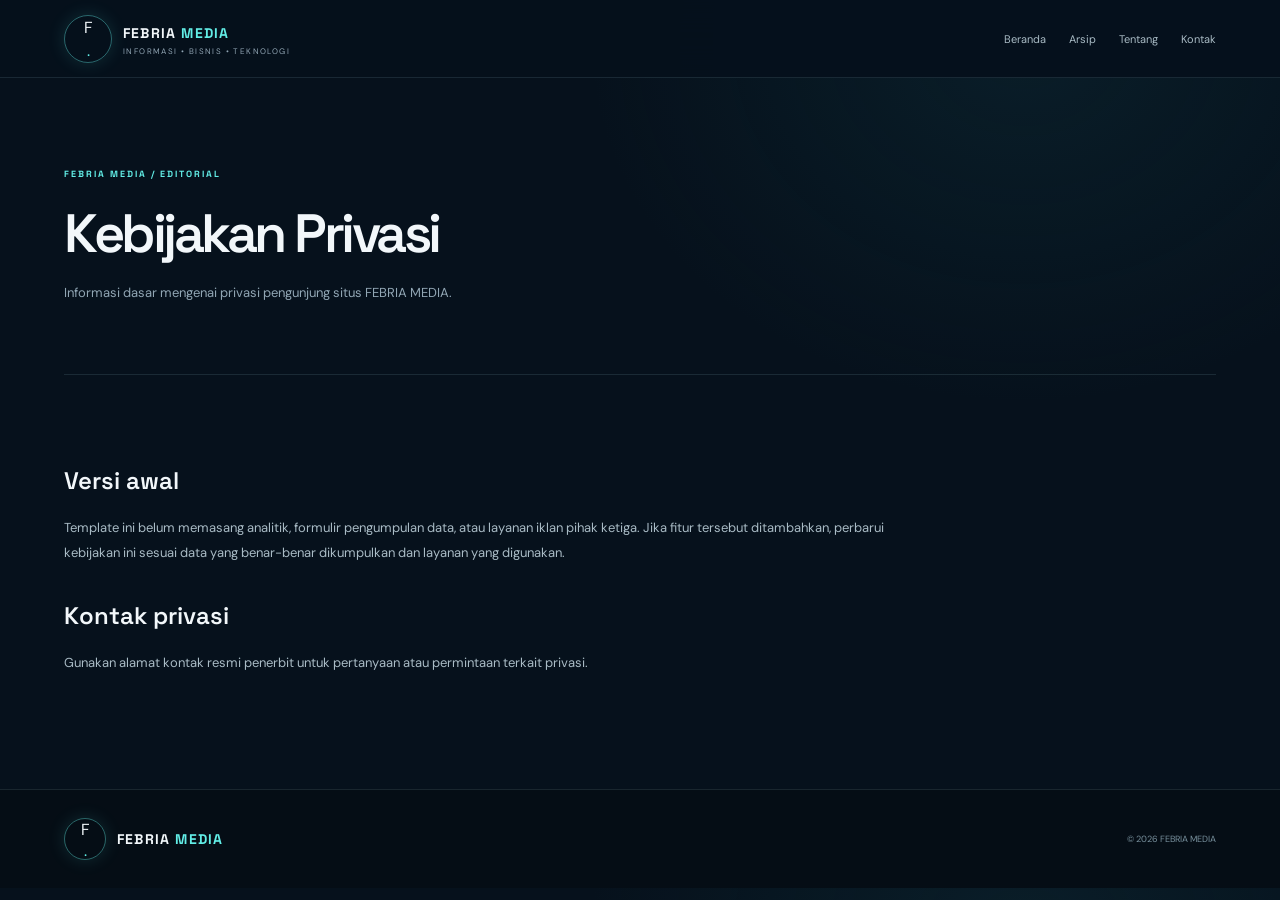
<file: kebijakan-privasi.html>
<!doctype html><html lang="id"><head><meta charset="utf-8"><meta name="viewport" content="width=device-width,initial-scale=1"><meta name="theme-color" content="#06111c"><meta name="description" content="Informasi dasar mengenai privasi pengunjung situs FEBRIA MEDIA."><title>Kebijakan Privasi | FEBRIA MEDIA</title><link rel="stylesheet" href="assets/css/style.css"></head><body><header class="header"><div class="container nav-wrap"><a class="brand" href="index.html"><span class="brand-symbol">F<span>.</span></span><span><b>FEBRIA <i>MEDIA</i></b><small>INFORMASI • BISNIS • TEKNOLOGI</small></span></a><button class="menu-btn" aria-label="Buka menu">☰</button><nav class="nav"><a href="index.html">Beranda</a><a href="arsip.html">Arsip</a><a href="tentang.html">Tentang</a><a href="kontak.html">Kontak</a></nav></div></header><main class="container"><section class="page-hero"><div class="eyebrow">FEBRIA MEDIA / EDITORIAL</div><h1>Kebijakan Privasi</h1><p>Informasi dasar mengenai privasi pengunjung situs FEBRIA MEDIA.</p></section><article class="page-body"><h2>Versi awal</h2><p>Template ini belum memasang analitik, formulir pengumpulan data, atau layanan iklan pihak ketiga. Jika fitur tersebut ditambahkan, perbarui kebijakan ini sesuai data yang benar-benar dikumpulkan dan layanan yang digunakan.</p><h2>Kontak privasi</h2><p>Gunakan alamat kontak resmi penerbit untuk pertanyaan atau permintaan terkait privasi.</p></article></main><footer class="footer"><div class="container footer-inner"><a class="brand" href="index.html"><span class="brand-symbol">F<span>.</span></span><span><b>FEBRIA <i>MEDIA</i></b></span></a><small>© <span id="year"></span> FEBRIA MEDIA</small></div></footer><script src="assets/js/app.js"></script></body></html>
</file>
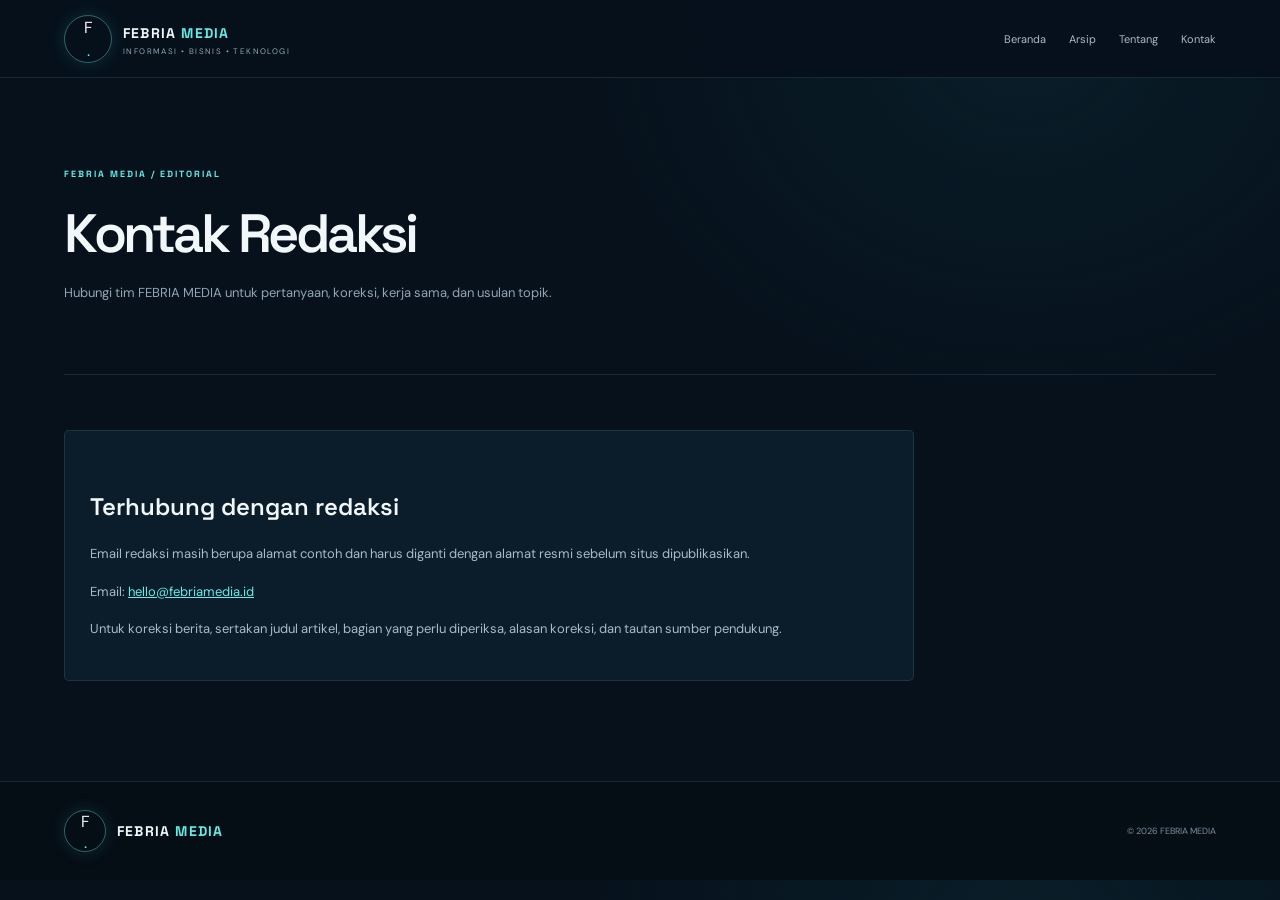
<file: kontak.html>
<!doctype html><html lang="id"><head><meta charset="utf-8"><meta name="viewport" content="width=device-width,initial-scale=1"><meta name="theme-color" content="#06111c"><meta name="description" content="Hubungi tim FEBRIA MEDIA untuk pertanyaan, koreksi, kerja sama, dan usulan topik."><title>Kontak Redaksi | FEBRIA MEDIA</title><link rel="stylesheet" href="assets/css/style.css"></head><body><header class="header"><div class="container nav-wrap"><a class="brand" href="index.html"><span class="brand-symbol">F<span>.</span></span><span><b>FEBRIA <i>MEDIA</i></b><small>INFORMASI • BISNIS • TEKNOLOGI</small></span></a><button class="menu-btn" aria-label="Buka menu">☰</button><nav class="nav"><a href="index.html">Beranda</a><a href="arsip.html">Arsip</a><a href="tentang.html">Tentang</a><a href="kontak.html">Kontak</a></nav></div></header><main class="container"><section class="page-hero"><div class="eyebrow">FEBRIA MEDIA / EDITORIAL</div><h1>Kontak Redaksi</h1><p>Hubungi tim FEBRIA MEDIA untuk pertanyaan, koreksi, kerja sama, dan usulan topik.</p></section><article class="page-body"><div class="contact-card"><h2>Terhubung dengan redaksi</h2><p>Email redaksi masih berupa alamat contoh dan harus diganti dengan alamat resmi sebelum situs dipublikasikan.</p><p>Email: <a href="mailto:hello@febriamedia.id">hello@febriamedia.id</a></p><p>Untuk koreksi berita, sertakan judul artikel, bagian yang perlu diperiksa, alasan koreksi, dan tautan sumber pendukung.</p></div></article></main><footer class="footer"><div class="container footer-inner"><a class="brand" href="index.html"><span class="brand-symbol">F<span>.</span></span><span><b>FEBRIA <i>MEDIA</i></b></span></a><small>© <span id="year"></span> FEBRIA MEDIA</small></div></footer><script src="assets/js/app.js"></script></body></html>
</file>
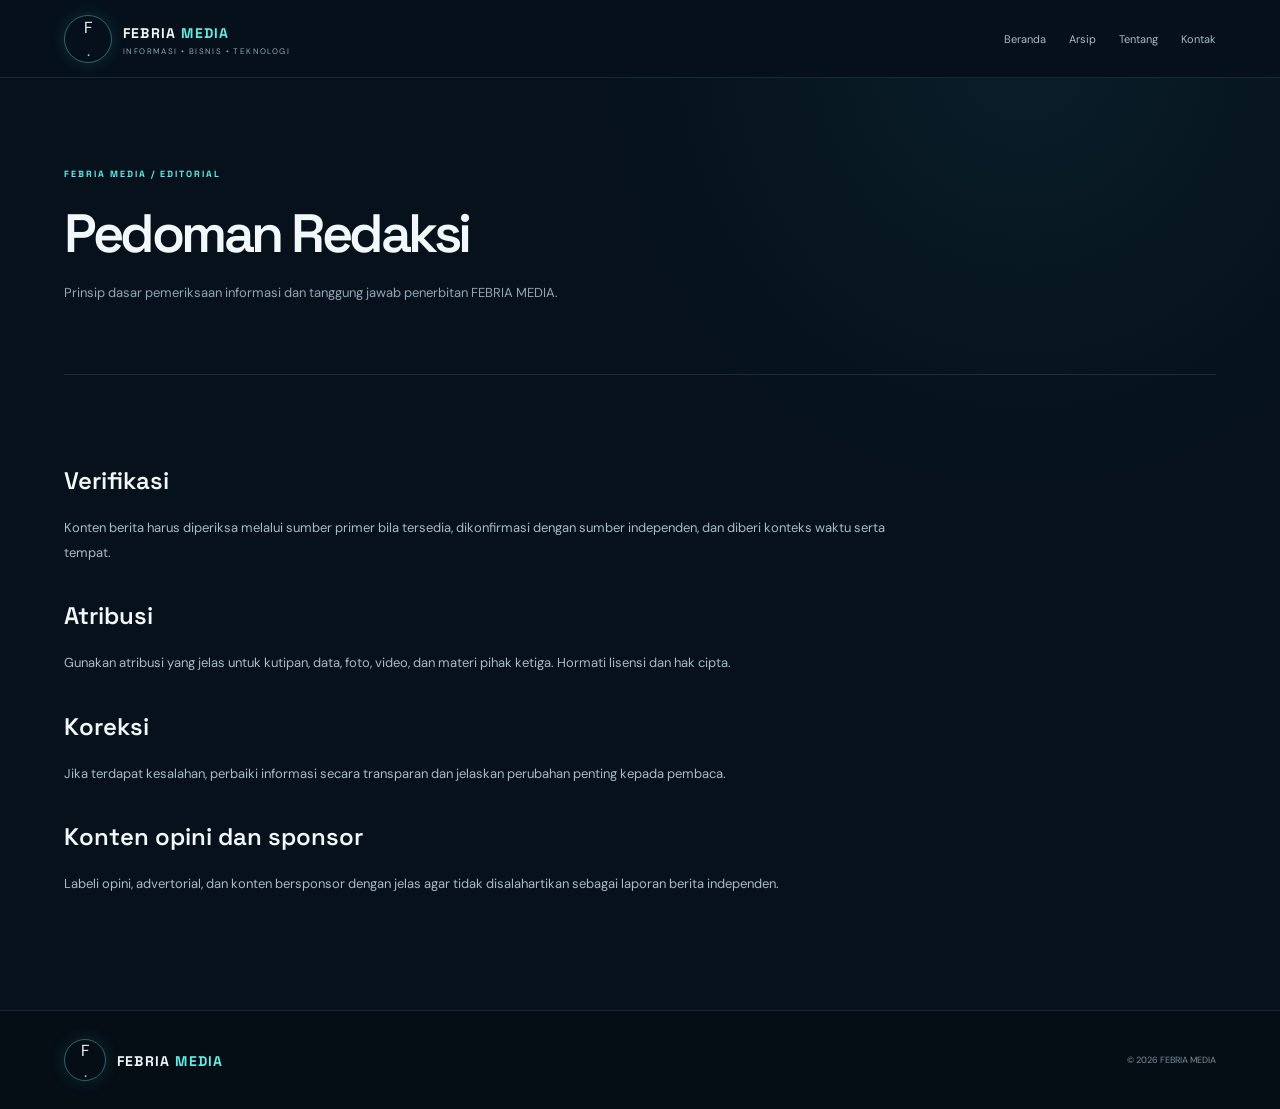
<file: pedoman-redaksi.html>
<!doctype html><html lang="id"><head><meta charset="utf-8"><meta name="viewport" content="width=device-width,initial-scale=1"><meta name="theme-color" content="#06111c"><meta name="description" content="Prinsip dasar pemeriksaan informasi dan tanggung jawab penerbitan FEBRIA MEDIA."><title>Pedoman Redaksi | FEBRIA MEDIA</title><link rel="stylesheet" href="assets/css/style.css"></head><body><header class="header"><div class="container nav-wrap"><a class="brand" href="index.html"><span class="brand-symbol">F<span>.</span></span><span><b>FEBRIA <i>MEDIA</i></b><small>INFORMASI • BISNIS • TEKNOLOGI</small></span></a><button class="menu-btn" aria-label="Buka menu">☰</button><nav class="nav"><a href="index.html">Beranda</a><a href="arsip.html">Arsip</a><a href="tentang.html">Tentang</a><a href="kontak.html">Kontak</a></nav></div></header><main class="container"><section class="page-hero"><div class="eyebrow">FEBRIA MEDIA / EDITORIAL</div><h1>Pedoman Redaksi</h1><p>Prinsip dasar pemeriksaan informasi dan tanggung jawab penerbitan FEBRIA MEDIA.</p></section><article class="page-body"><h2>Verifikasi</h2><p>Konten berita harus diperiksa melalui sumber primer bila tersedia, dikonfirmasi dengan sumber independen, dan diberi konteks waktu serta tempat.</p><h2>Atribusi</h2><p>Gunakan atribusi yang jelas untuk kutipan, data, foto, video, dan materi pihak ketiga. Hormati lisensi dan hak cipta.</p><h2>Koreksi</h2><p>Jika terdapat kesalahan, perbaiki informasi secara transparan dan jelaskan perubahan penting kepada pembaca.</p><h2>Konten opini dan sponsor</h2><p>Labeli opini, advertorial, dan konten bersponsor dengan jelas agar tidak disalahartikan sebagai laporan berita independen.</p></article></main><footer class="footer"><div class="container footer-inner"><a class="brand" href="index.html"><span class="brand-symbol">F<span>.</span></span><span><b>FEBRIA <i>MEDIA</i></b></span></a><small>© <span id="year"></span> FEBRIA MEDIA</small></div></footer><script src="assets/js/app.js"></script></body></html>
</file>
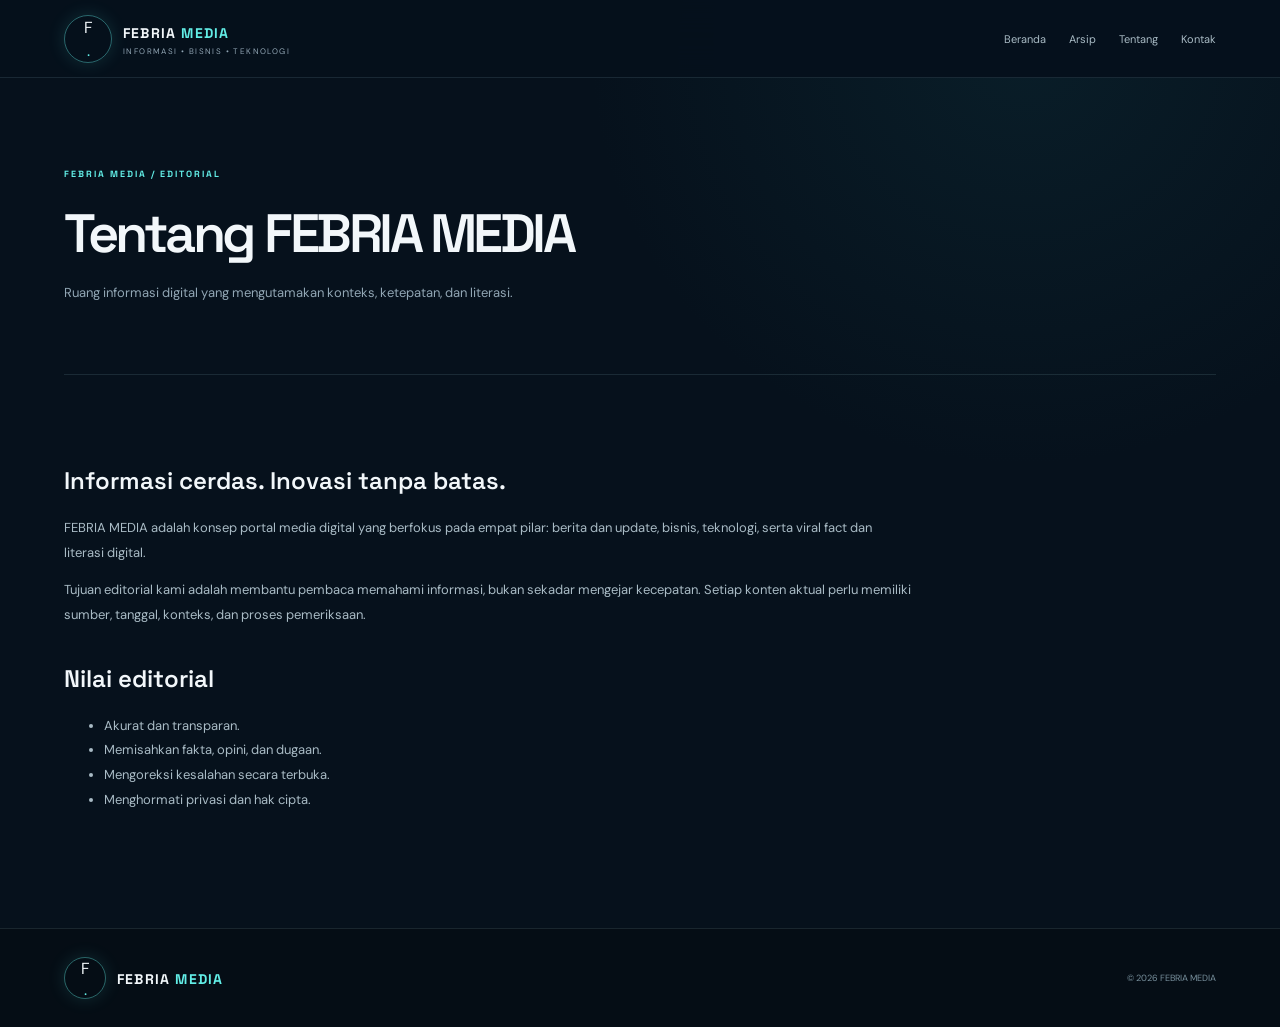
<file: tentang.html>
<!doctype html><html lang="id"><head><meta charset="utf-8"><meta name="viewport" content="width=device-width,initial-scale=1"><meta name="theme-color" content="#06111c"><meta name="description" content="Ruang informasi digital yang mengutamakan konteks, ketepatan, dan literasi."><title>Tentang FEBRIA MEDIA | FEBRIA MEDIA</title><link rel="stylesheet" href="assets/css/style.css"></head><body><header class="header"><div class="container nav-wrap"><a class="brand" href="index.html"><span class="brand-symbol">F<span>.</span></span><span><b>FEBRIA <i>MEDIA</i></b><small>INFORMASI • BISNIS • TEKNOLOGI</small></span></a><button class="menu-btn" aria-label="Buka menu">☰</button><nav class="nav"><a href="index.html">Beranda</a><a href="arsip.html">Arsip</a><a href="tentang.html">Tentang</a><a href="kontak.html">Kontak</a></nav></div></header><main class="container"><section class="page-hero"><div class="eyebrow">FEBRIA MEDIA / EDITORIAL</div><h1>Tentang FEBRIA MEDIA</h1><p>Ruang informasi digital yang mengutamakan konteks, ketepatan, dan literasi.</p></section><article class="page-body"><h2>Informasi cerdas. Inovasi tanpa batas.</h2><p>FEBRIA MEDIA adalah konsep portal media digital yang berfokus pada empat pilar: berita dan update, bisnis, teknologi, serta viral fact dan literasi digital.</p><p>Tujuan editorial kami adalah membantu pembaca memahami informasi, bukan sekadar mengejar kecepatan. Setiap konten aktual perlu memiliki sumber, tanggal, konteks, dan proses pemeriksaan.</p><h2>Nilai editorial</h2><ul><li>Akurat dan transparan.</li><li>Memisahkan fakta, opini, dan dugaan.</li><li>Mengoreksi kesalahan secara terbuka.</li><li>Menghormati privasi dan hak cipta.</li></ul></article></main><footer class="footer"><div class="container footer-inner"><a class="brand" href="index.html"><span class="brand-symbol">F<span>.</span></span><span><b>FEBRIA <i>MEDIA</i></b></span></a><small>© <span id="year"></span> FEBRIA MEDIA</small></div></footer><script src="assets/js/app.js"></script></body></html>
</file>
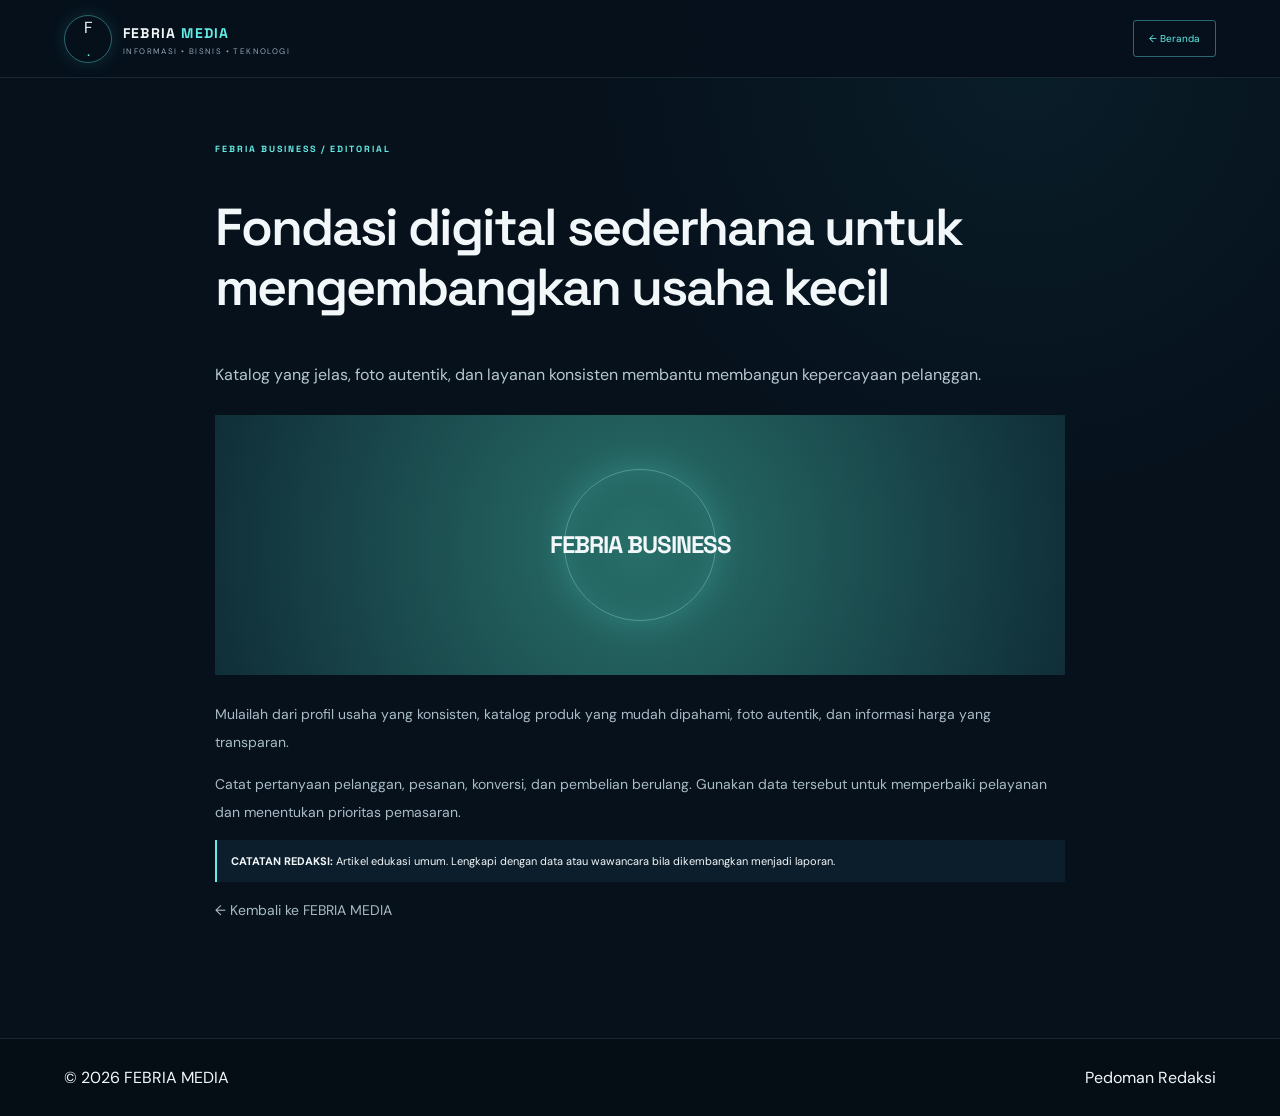
<file: artikel/bisnis-digital-umkm.html>
<!doctype html><html lang="id"><head><meta charset="utf-8"><meta name="viewport" content="width=device-width,initial-scale=1"><meta name="theme-color" content="#06111c"><meta name="description" content="Katalog yang jelas, foto autentik, dan layanan konsisten membantu membangun kepercayaan pelanggan."><title>Fondasi digital sederhana untuk mengembangkan usaha kecil | FEBRIA MEDIA</title><link rel="stylesheet" href="../assets/css/style.css"></head><body><header class="header"><div class="container nav-wrap"><a class="brand" href="../index.html"><span class="brand-symbol">F<span>.</span></span><span><b>FEBRIA <i>MEDIA</i></b><small>INFORMASI • BISNIS • TEKNOLOGI</small></span></a><a class="nav-cta" href="../index.html">← Beranda</a></div></header><main class="container"><article class="article-detail"><div class="eyebrow">FEBRIA BUSINESS / EDITORIAL</div><h1>Fondasi digital sederhana untuk mengembangkan usaha kecil</h1><p class="lead">Katalog yang jelas, foto autentik, dan layanan konsisten membantu membangun kepercayaan pelanggan.</p><div class="article-art art-business"><span>FEBRIA BUSINESS</span></div><p>Mulailah dari profil usaha yang konsisten, katalog produk yang mudah dipahami, foto autentik, dan informasi harga yang transparan.</p><p>Catat pertanyaan pelanggan, pesanan, konversi, dan pembelian berulang. Gunakan data tersebut untuk memperbaiki pelayanan dan menentukan prioritas pemasaran.</p><div class="source-note"><b>CATATAN REDAKSI:</b> Artikel edukasi umum. Lengkapi dengan data atau wawancara bila dikembangkan menjadi laporan.</div><p><a href="../index.html">← Kembali ke FEBRIA MEDIA</a></p></article></main><footer class="footer"><div class="container footer-inner"><span>© <span id="year"></span> FEBRIA MEDIA</span><a href="../pedoman-redaksi.html">Pedoman Redaksi</a></div></footer><script>document.getElementById('year').textContent=new Date().getFullYear()</script></body></html>
</file>
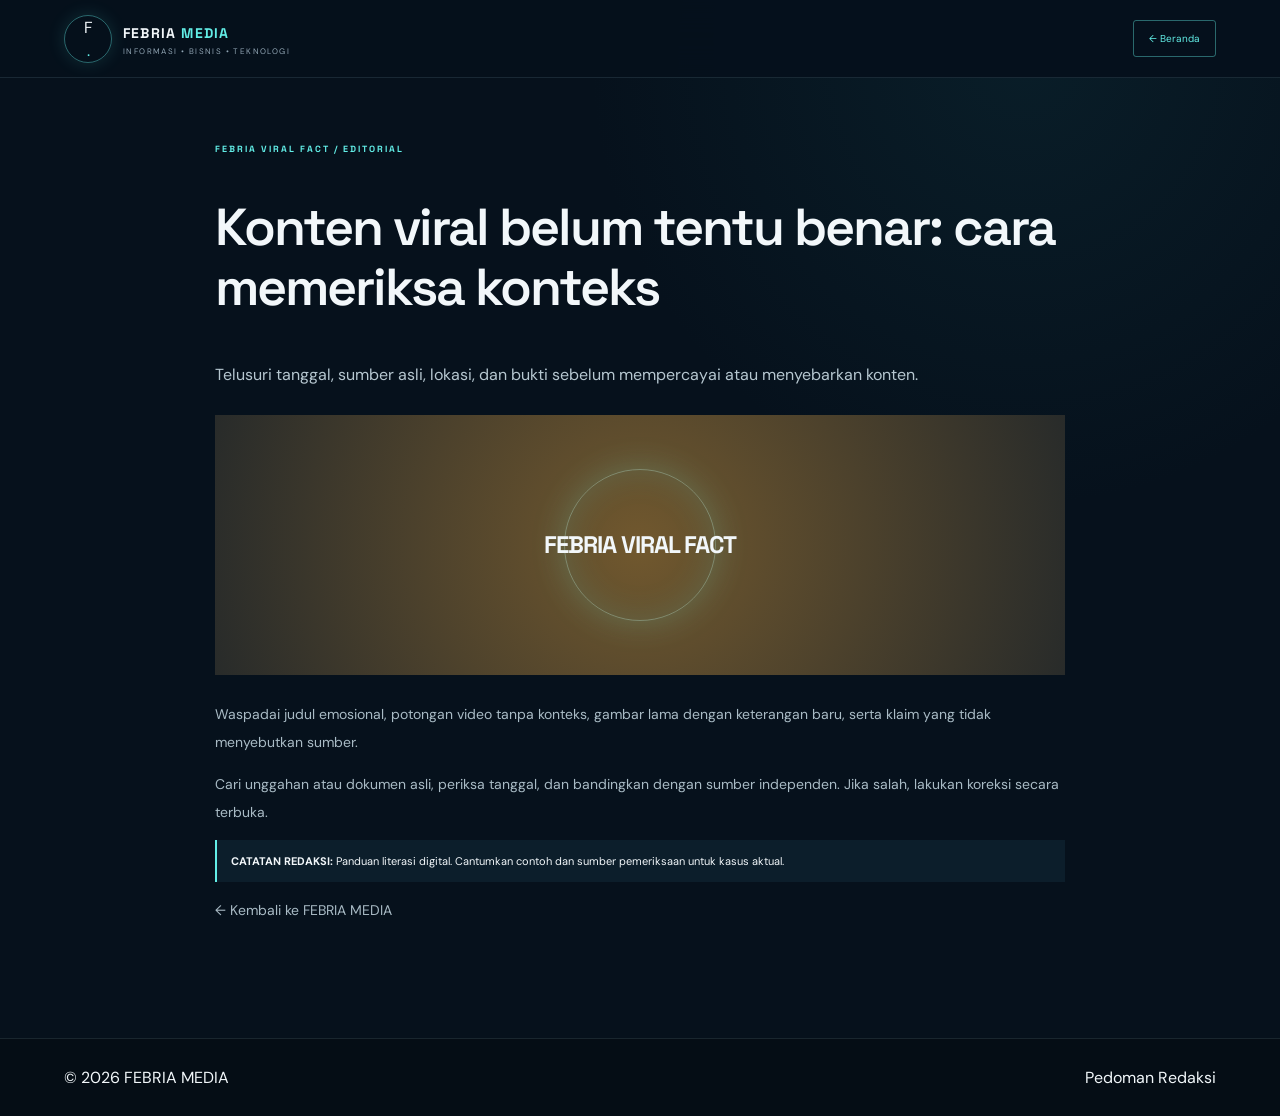
<file: artikel/konten-viral-fakta.html>
<!doctype html><html lang="id"><head><meta charset="utf-8"><meta name="viewport" content="width=device-width,initial-scale=1"><meta name="theme-color" content="#06111c"><meta name="description" content="Telusuri tanggal, sumber asli, lokasi, dan bukti sebelum mempercayai atau menyebarkan konten."><title>Konten viral belum tentu benar: cara memeriksa konteks | FEBRIA MEDIA</title><link rel="stylesheet" href="../assets/css/style.css"></head><body><header class="header"><div class="container nav-wrap"><a class="brand" href="../index.html"><span class="brand-symbol">F<span>.</span></span><span><b>FEBRIA <i>MEDIA</i></b><small>INFORMASI • BISNIS • TEKNOLOGI</small></span></a><a class="nav-cta" href="../index.html">← Beranda</a></div></header><main class="container"><article class="article-detail"><div class="eyebrow">FEBRIA VIRAL FACT / EDITORIAL</div><h1>Konten viral belum tentu benar: cara memeriksa konteks</h1><p class="lead">Telusuri tanggal, sumber asli, lokasi, dan bukti sebelum mempercayai atau menyebarkan konten.</p><div class="article-art art-viral"><span>FEBRIA VIRAL FACT</span></div><p>Waspadai judul emosional, potongan video tanpa konteks, gambar lama dengan keterangan baru, serta klaim yang tidak menyebutkan sumber.</p><p>Cari unggahan atau dokumen asli, periksa tanggal, dan bandingkan dengan sumber independen. Jika salah, lakukan koreksi secara terbuka.</p><div class="source-note"><b>CATATAN REDAKSI:</b> Panduan literasi digital. Cantumkan contoh dan sumber pemeriksaan untuk kasus aktual.</div><p><a href="../index.html">← Kembali ke FEBRIA MEDIA</a></p></article></main><footer class="footer"><div class="container footer-inner"><span>© <span id="year"></span> FEBRIA MEDIA</span><a href="../pedoman-redaksi.html">Pedoman Redaksi</a></div></footer><script>document.getElementById('year').textContent=new Date().getFullYear()</script></body></html>
</file>
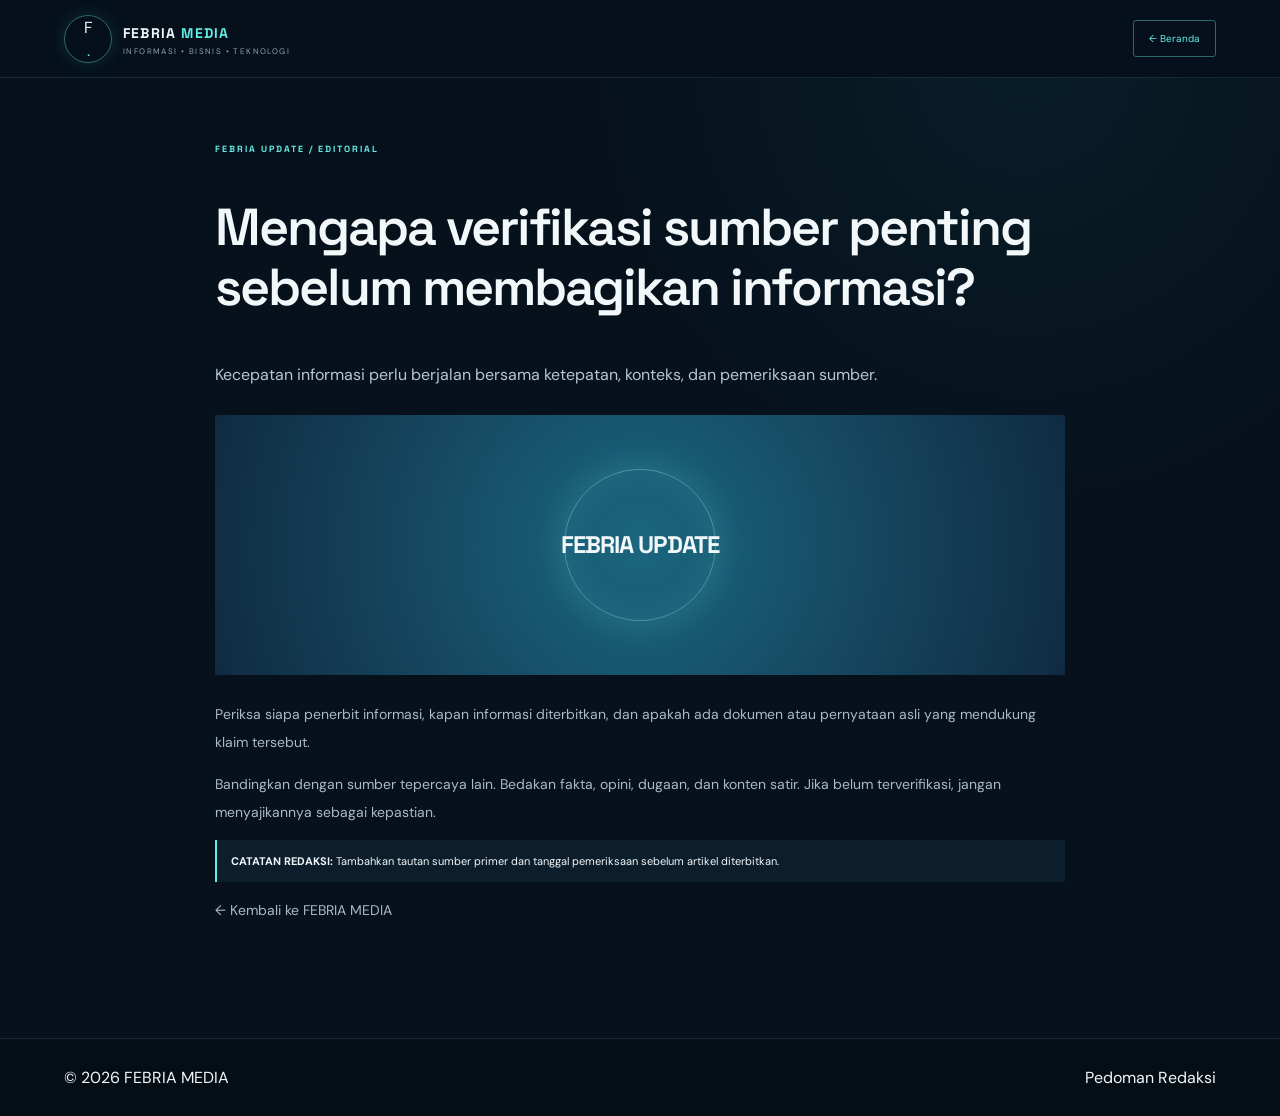
<file: artikel/literasi-informasi.html>
<!doctype html><html lang="id"><head><meta charset="utf-8"><meta name="viewport" content="width=device-width,initial-scale=1"><meta name="theme-color" content="#06111c"><meta name="description" content="Kecepatan informasi perlu berjalan bersama ketepatan, konteks, dan pemeriksaan sumber."><title>Mengapa verifikasi sumber penting sebelum membagikan informasi? | FEBRIA MEDIA</title><link rel="stylesheet" href="../assets/css/style.css"></head><body><header class="header"><div class="container nav-wrap"><a class="brand" href="../index.html"><span class="brand-symbol">F<span>.</span></span><span><b>FEBRIA <i>MEDIA</i></b><small>INFORMASI • BISNIS • TEKNOLOGI</small></span></a><a class="nav-cta" href="../index.html">← Beranda</a></div></header><main class="container"><article class="article-detail"><div class="eyebrow">FEBRIA UPDATE / EDITORIAL</div><h1>Mengapa verifikasi sumber penting sebelum membagikan informasi?</h1><p class="lead">Kecepatan informasi perlu berjalan bersama ketepatan, konteks, dan pemeriksaan sumber.</p><div class="article-art art-update"><span>FEBRIA UPDATE</span></div><p>Periksa siapa penerbit informasi, kapan informasi diterbitkan, dan apakah ada dokumen atau pernyataan asli yang mendukung klaim tersebut.</p><p>Bandingkan dengan sumber tepercaya lain. Bedakan fakta, opini, dugaan, dan konten satir. Jika belum terverifikasi, jangan menyajikannya sebagai kepastian.</p><div class="source-note"><b>CATATAN REDAKSI:</b> Tambahkan tautan sumber primer dan tanggal pemeriksaan sebelum artikel diterbitkan.</div><p><a href="../index.html">← Kembali ke FEBRIA MEDIA</a></p></article></main><footer class="footer"><div class="container footer-inner"><span>© <span id="year"></span> FEBRIA MEDIA</span><a href="../pedoman-redaksi.html">Pedoman Redaksi</a></div></footer><script>document.getElementById('year').textContent=new Date().getFullYear()</script></body></html>
</file>
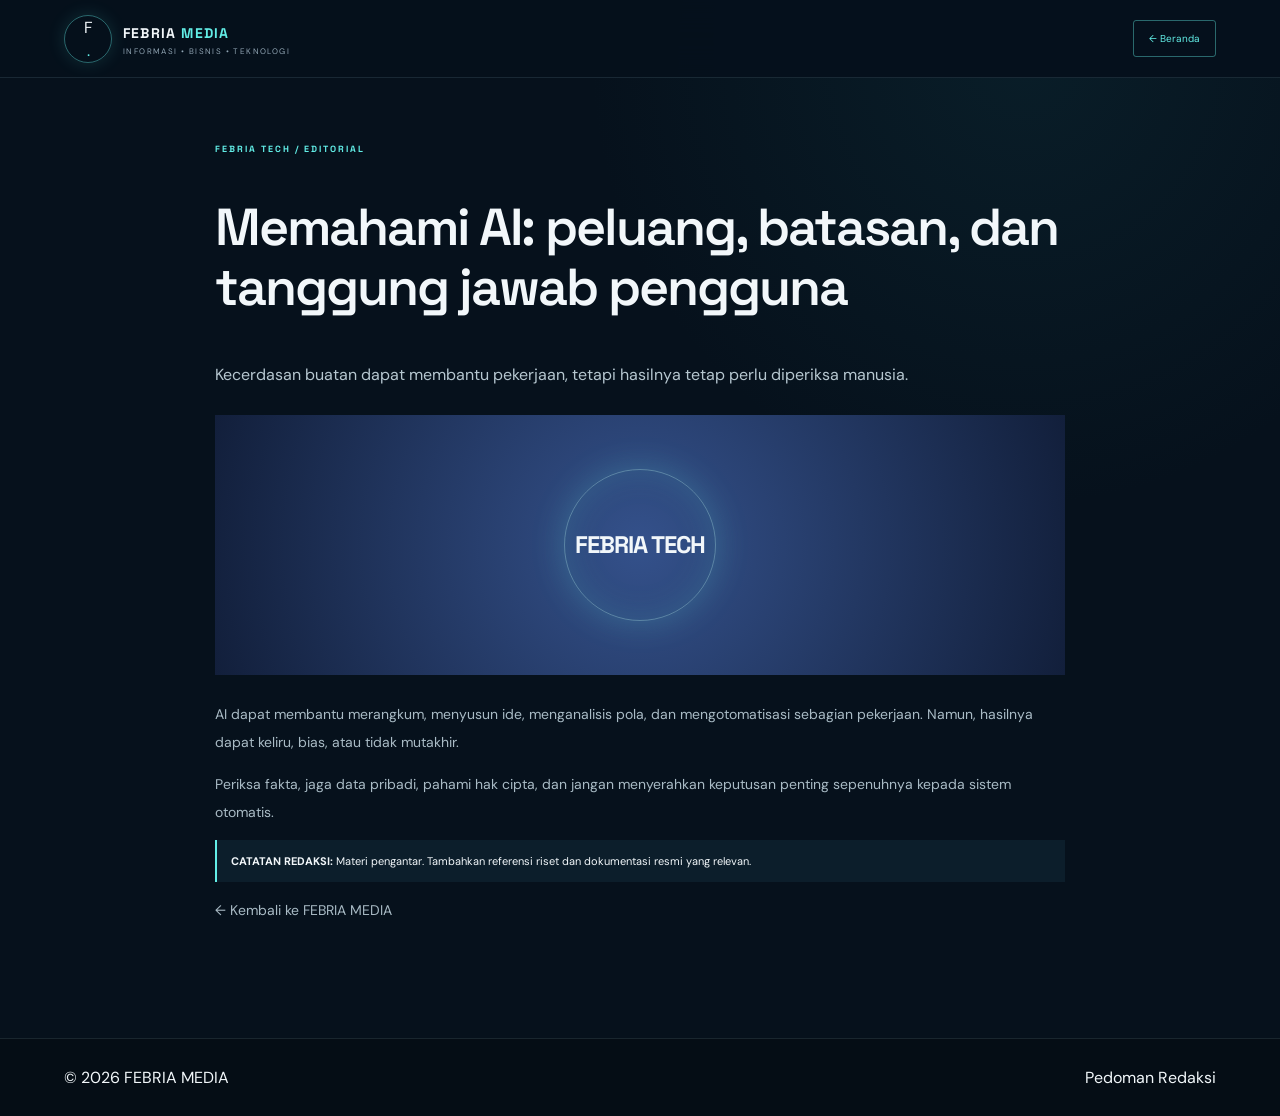
<file: artikel/memahami-ai.html>
<!doctype html><html lang="id"><head><meta charset="utf-8"><meta name="viewport" content="width=device-width,initial-scale=1"><meta name="theme-color" content="#06111c"><meta name="description" content="Kecerdasan buatan dapat membantu pekerjaan, tetapi hasilnya tetap perlu diperiksa manusia."><title>Memahami AI: peluang, batasan, dan tanggung jawab pengguna | FEBRIA MEDIA</title><link rel="stylesheet" href="../assets/css/style.css"></head><body><header class="header"><div class="container nav-wrap"><a class="brand" href="../index.html"><span class="brand-symbol">F<span>.</span></span><span><b>FEBRIA <i>MEDIA</i></b><small>INFORMASI • BISNIS • TEKNOLOGI</small></span></a><a class="nav-cta" href="../index.html">← Beranda</a></div></header><main class="container"><article class="article-detail"><div class="eyebrow">FEBRIA TECH / EDITORIAL</div><h1>Memahami AI: peluang, batasan, dan tanggung jawab pengguna</h1><p class="lead">Kecerdasan buatan dapat membantu pekerjaan, tetapi hasilnya tetap perlu diperiksa manusia.</p><div class="article-art art-tech"><span>FEBRIA TECH</span></div><p>AI dapat membantu merangkum, menyusun ide, menganalisis pola, dan mengotomatisasi sebagian pekerjaan. Namun, hasilnya dapat keliru, bias, atau tidak mutakhir.</p><p>Periksa fakta, jaga data pribadi, pahami hak cipta, dan jangan menyerahkan keputusan penting sepenuhnya kepada sistem otomatis.</p><div class="source-note"><b>CATATAN REDAKSI:</b> Materi pengantar. Tambahkan referensi riset dan dokumentasi resmi yang relevan.</div><p><a href="../index.html">← Kembali ke FEBRIA MEDIA</a></p></article></main><footer class="footer"><div class="container footer-inner"><span>© <span id="year"></span> FEBRIA MEDIA</span><a href="../pedoman-redaksi.html">Pedoman Redaksi</a></div></footer><script>document.getElementById('year').textContent=new Date().getFullYear()</script></body></html>
</file>
<file: assets/css/style.css>
@import url('https://fonts.googleapis.com/css2?family=DM+Sans:wght@400;500;600;700;800&family=Space+Grotesk:wght@400;500;600;700&display=swap');
:root{--bg:#06111c;--surface:#0b1c2a;--surface2:#102637;--cyan:#62eee7;--cyan2:#b6fff6;--text:#f2f7fa;--muted:#91a6b4;--line:#a8d3df20;--display:'Space Grotesk',sans-serif;--body:'DM Sans',sans-serif}*{box-sizing:border-box}html{scroll-behavior:smooth;scroll-padding-top:90px}body{margin:0;background:radial-gradient(ellipse at 80% 5%,#12404a44,transparent 30%),var(--bg);color:var(--text);font-family:var(--body);overflow-x:hidden}a{color:inherit;text-decoration:none}button,input{font:inherit}::selection{background:var(--cyan);color:#05111a}.container{width:min(1160px,90%);margin:auto}.header{height:78px;position:sticky;top:0;z-index:20;background:#06111ceF;border-bottom:1px solid var(--line);backdrop-filter:blur(18px)}.nav-wrap{height:100%;display:flex;align-items:center;justify-content:space-between;gap:25px}.brand{display:flex;align-items:center;gap:11px;flex-shrink:0}.brand-symbol{width:48px;height:48px;display:grid;place-items:center;flex:0 0 48px;border:1px solid #62eee766;border-radius:50%;overflow:hidden;box-shadow:0 0 18px #62eee722}.brand-symbol img{display:block;width:100%;height:100%;object-fit:cover}.footer .brand-symbol{width:42px;height:42px;flex-basis:42px}.brand-symbol span{color:var(--cyan)}.brand b{font:700 14px var(--display);letter-spacing:1.2px}.brand i{font-style:normal;color:var(--cyan)}.brand small{display:block;margin-top:3px;font-size:8px;letter-spacing:1.4px;color:var(--muted)}.nav{display:flex;gap:23px}.nav a{font-size:11px;color:#a9bbc5;position:relative;padding:9px 0}.nav a:hover,.nav a.active{color:var(--cyan)}.nav a:after{content:"";position:absolute;left:0;right:100%;bottom:0;height:1px;background:var(--cyan);transition:.2s}.nav a:hover:after,.nav a.active:after{right:0}.nav-cta{border:1px solid #62eee766;padding:11px 15px;border-radius:3px;font-size:10px;color:var(--cyan)}.nav-cta span{margin-left:12px}.menu-btn{display:none;background:none;border:0;color:white;font-size:24px}.hero{min-height:590px;display:grid;grid-template-columns:1fr 1fr;align-items:center;gap:45px;padding-top:65px;padding-bottom:70px}.eyebrow{font:700 9px var(--display);letter-spacing:2px;color:var(--cyan)}.pulse{display:inline-block;width:6px;height:6px;border-radius:50%;background:var(--cyan);box-shadow:0 0 12px var(--cyan);margin-right:8px}.hero h1,.section h2,.pillars h2,.newsletter h2,.page-hero h1{font:600 clamp(43px,5.4vw,68px)/1.08 var(--display);letter-spacing:-3.5px;margin:25px 0 18px}.hero h1 em,.section h2 em,.pillars h2 em,.newsletter h2 em,.page-hero h1 em{font-style:normal;color:var(--cyan);text-shadow:0 0 28px #62eee72b}.hero-copy>p,.section-head p,.newsletter p,.page-hero p{max-width:500px;color:var(--muted);font-size:13px;line-height:1.9}.hero-actions{display:flex;gap:14px;margin-top:28px;flex-wrap:wrap}.btn{display:inline-flex;align-items:center;gap:18px;padding:14px 18px;border-radius:3px;font-size:10px;font-weight:800;transition:.2s}.btn-primary{background:linear-gradient(110deg,var(--cyan),#a3fff1);color:#06141b;box-shadow:0 8px 30px #62eee71e}.btn-primary:hover{transform:translateY(-3px);box-shadow:0 12px 38px #62eee755}.btn-ghost{color:#c0d0d9;border:1px solid var(--line)}.btn-outline{border:1px solid #62eee766;color:var(--cyan)}.hero-metrics{display:flex;gap:38px;margin-top:52px}.hero-metrics div{display:grid;gap:5px}.hero-metrics b{font:600 20px var(--display);color:var(--cyan)}.hero-metrics small{font-size:9px;color:var(--muted)}.hero-art{height:420px;position:relative;display:grid;place-items:center;overflow:hidden;border:1px solid var(--line);border-radius:5px;background:radial-gradient(circle at center,#174858,#0b1d2b 58%,#07121e);box-shadow:inset 0 0 80px #62eee70a,0 20px 65px #0004}.art-grid{position:absolute;inset:0;background-image:linear-gradient(#9ae7e60c 1px,transparent 1px),linear-gradient(90deg,#9ae7e60c 1px,transparent 1px);background-size:32px 32px;mask-image:linear-gradient(transparent,#000,transparent)}.art-label{position:absolute;left:22px;right:22px;display:flex;justify-content:space-between;color:#9bb9c5;font:700 8px var(--display);letter-spacing:1.5px;z-index:2}.art-label span{color:var(--cyan)}.art-label.top{top:20px}.art-label.bottom{bottom:20px}.orbit{position:absolute;border:1px solid #72f3e66b;border-radius:50%;width:300px;height:300px;transform:scaleY(.45) rotate(25deg)}.orbit.o2{width:370px;height:370px;transform:scaleY(.4) rotate(-40deg);border-color:#4ca4b755}.orb-core{z-index:2;width:120px;height:120px;border:1px solid #8affefaa;border-radius:50%;display:grid;place-items:center;font:700 70px var(--display);letter-spacing:-10px;padding-right:8px;box-shadow:0 0 40px #62eee733,inset 0 0 35px #62eee71a;animation:pulseGlow 5s ease-in-out infinite}.orb-core span{color:var(--cyan)}.float-panel{position:absolute;z-index:3;background:#102a3beF;border:1px solid #80eee533;padding:14px 17px;backdrop-filter:blur(10px);box-shadow:0 14px 35px #0005}.float-panel small,.float-panel span{display:block;color:#94adba;font-size:8px;letter-spacing:1px}.float-panel b{display:block;font:600 13px var(--display);margin:7px 0}.panel-a{top:95px;right:14px}.panel-b{bottom:65px;left:14px}.panel-b b{font-size:9px}.ticker{overflow:hidden;border-block:1px solid var(--line);background:#0a1925;padding:15px 0}.ticker-inner{min-width:950px;display:flex;justify-content:space-around;align-items:center;color:#9fb4c0;font:700 9px var(--display);letter-spacing:2px}.ticker-inner span:nth-of-type(odd){color:#c7d7df}.ticker-inner{color:var(--cyan)}.section{padding-top:90px;padding-bottom:95px}.section-head{display:flex;justify-content:space-between;align-items:end;gap:25px}.section h2,.pillars h2,.newsletter h2{font-size:46px;letter-spacing:-2.5px;margin:15px 0 8px}.search{width:260px;display:flex;gap:10px;border-bottom:1px solid #4b7986;padding:10px 3px}.search span{font-size:22px;color:var(--cyan)}.search input{width:100%;background:none;border:0;outline:0;color:white;font-size:11px}.search input::placeholder{color:#78909f}.filters{display:flex;gap:8px;flex-wrap:wrap;margin:30px 0 22px}.chip{padding:9px 15px;border:1px solid var(--line);border-radius:30px;background:transparent;color:#a9bbc5;font-size:10px;cursor:pointer}.chip:hover,.chip.active{background:#153744;border-color:var(--cyan);color:var(--cyan);box-shadow:0 0 18px #62eee71c}.article-grid{display:grid;grid-template-columns:repeat(2,1fr);gap:17px}.article-card{display:grid;grid-template-columns:180px 1fr;min-height:195px;background:var(--surface);border:1px solid var(--line);border-radius:4px;overflow:hidden;transition:.25s}.article-card:hover{transform:translateY(-4px);border-color:#62eee766;box-shadow:0 18px 45px #0005}.article-art{display:grid;place-items:center;position:relative;overflow:hidden;font:700 24px/1.1 var(--display);letter-spacing:-1px;text-align:center;padding:12px}.article-art:before{content:"";position:absolute;width:150px;height:150px;border:1px solid #b8fff355;border-radius:50%;box-shadow:0 0 35px #62eee733,inset 0 0 35px #62eee722}.article-art span{z-index:1}.art-update{background:radial-gradient(circle,#1b6680,#102b41)}.art-business{background:radial-gradient(circle,#286f69,#102e38)}.art-tech{background:radial-gradient(circle,#34518b,#121f3b)}.art-viral{background:radial-gradient(circle,#71582e,#282b2a)}.article-content{padding:18px}.meta{font-size:8px;letter-spacing:1.2px;color:var(--cyan);font-weight:800}.meta span{color:#718b99;margin-left:7px}.article-content h3{font:600 16px/1.35 var(--display);margin:10px 0 7px}.article-content p{font-size:10px;line-height:1.7;color:var(--muted);margin:0 0 12px}.read-more{font-size:9px;color:var(--cyan);font-weight:800}.center{text-align:center;margin-top:30px}.editorial-note{margin-top:24px;border-left:2px solid var(--cyan);background:#0c1e2b;padding:13px 16px}.editorial-note b{font:700 8px var(--display);letter-spacing:1.5px;color:var(--cyan)}.editorial-note p{font-size:10px;line-height:1.7;color:var(--muted);margin:6px 0 0}.empty{text-align:center;color:var(--muted);padding:30px}.pillars{padding:85px 0;background:#0a1926;border-block:1px solid var(--line)}.pillar-grid{display:grid;grid-template-columns:repeat(4,1fr);border:1px solid var(--line);margin-top:35px}.pillar-grid>a{padding:22px 19px;min-height:250px;border-right:1px solid var(--line);transition:.2s}.pillar-grid>a:last-child{border:0}.pillar-grid>a:hover{background:#112d3a}.pillar-grid small{font:700 8px var(--display);letter-spacing:1px;color:#829ba8}.pillar-grid strong{display:block;font-size:26px;color:var(--cyan);margin:23px 0 13px}.pillar-grid h3{font:600 20px/1.1 var(--display);margin:0}.pillar-grid p{font-size:10px;line-height:1.7;color:var(--muted);min-height:50px}.pillar-grid span{font-size:9px;color:var(--cyan);font-weight:700}.newsletter{display:flex;align-items:center;justify-content:space-between;gap:25px;padding-top:85px;padding-bottom:85px}.newsletter h2{font-size:40px}.footer{border-top:1px solid var(--line);background:#050d15;padding:28px 0}.footer-inner{display:flex;align-items:center;justify-content:space-between;gap:20px}.footer-inner>small{color:#78909d;font-size:9px}.footer-links{display:flex;gap:18px;flex-wrap:wrap}.footer-links a{font-size:10px;color:#a6b7c1}.footer-links a:hover{color:var(--cyan)}.page-hero{padding:90px 0 55px;border-bottom:1px solid var(--line)}.page-hero h1{font-size:54px}.page-body{padding:55px 0 100px;max-width:850px}.page-body h2{font:600 24px var(--display);margin-top:35px}.page-body p,.page-body li{font-size:13px;line-height:1.9;color:#a9bbc5}.page-body a{color:var(--cyan);text-decoration:underline}.article-detail{max-width:850px;margin:auto;padding:65px 0 100px}.article-detail .article-art{height:260px;margin:25px 0}.article-detail h1{font:600 clamp(32px,5vw,52px)/1.15 var(--display);letter-spacing:-2px}.article-detail .lead{font-size:16px;color:#b6c7d0;line-height:1.8}.article-detail p{font-size:14px;line-height:2;color:#a9bbc5}.article-detail .source-note{border-left:2px solid var(--cyan);padding:14px;background:#0c1e2b;font-size:11px}.contact-card{padding:25px;border:1px solid var(--line);background:var(--surface);border-radius:5px}.contact-card a{color:var(--cyan)}[hidden]{display:none!important}@keyframes pulseGlow{0%,100%{box-shadow:0 0 25px #62eee722,inset 0 0 25px #62eee710}50%{box-shadow:0 0 48px #62eee755,inset 0 0 40px #62eee722}}@media(max-width:900px){.nav{gap:12px}.nav a{font-size:9px}.nav-cta{display:none}.hero{grid-template-columns:1fr;gap:25px}.hero-art{max-width:650px;width:100%;margin:auto}.article-grid{grid-template-columns:1fr}.pillar-grid{grid-template-columns:repeat(2,1fr)}.pillar-grid>a:nth-child(2){border-right:0}.pillar-grid>a:nth-child(-n+2){border-bottom:1px solid var(--line)}}@media(max-width:620px){.header{height:68px}.menu-btn{display:block}.nav{display:none;position:absolute;top:67px;left:0;right:0;background:#071522;padding:12px 5%;flex-direction:column;border-bottom:1px solid var(--line)}.nav.open{display:flex}.nav a{padding:12px 0;border-bottom:1px solid var(--line);font-size:12px}.hero{padding-top:55px;padding-bottom:55px}.hero h1{font-size:43px;letter-spacing:-2.5px}.hero-art{height:330px}.orb-core{width:95px;height:95px;font-size:55px}.orbit{width:230px;height:230px}.orbit.o2{width:290px;height:290px}.panel-a{top:75px}.panel-b{bottom:55px}.hero-metrics{gap:20px;justify-content:space-between}.section{padding-top:65px;padding-bottom:70px}.section-head{align-items:flex-start;flex-direction:column}.section h2,.pillars h2{font-size:38px}.search{width:100%}.article-card{grid-template-columns:110px 1fr;min-height:180px}.article-content{padding:13px}.article-content h3{font-size:13px}.article-content p{font-size:9px}.article-art{font-size:18px}.pillar-grid{grid-template-columns:1fr 1fr}.pillar-grid>a{padding:16px 12px;min-height:230px}.pillar-grid h3{font-size:17px}.newsletter{align-items:flex-start;flex-direction:column;padding-top:65px;padding-bottom:65px}.newsletter h2{font-size:35px}.footer-inner{align-items:flex-start;flex-direction:column}.footer-links{gap:14px}.page-hero{padding-top:65px}.page-hero h1{font-size:42px}.page-body,.article-detail{padding-top:35px;padding-bottom:70px}}@media(prefers-reduced-motion:reduce){*,*:before,*:after{scroll-behavior:auto!important;animation:none!important;transition:none!important}}
</file>
